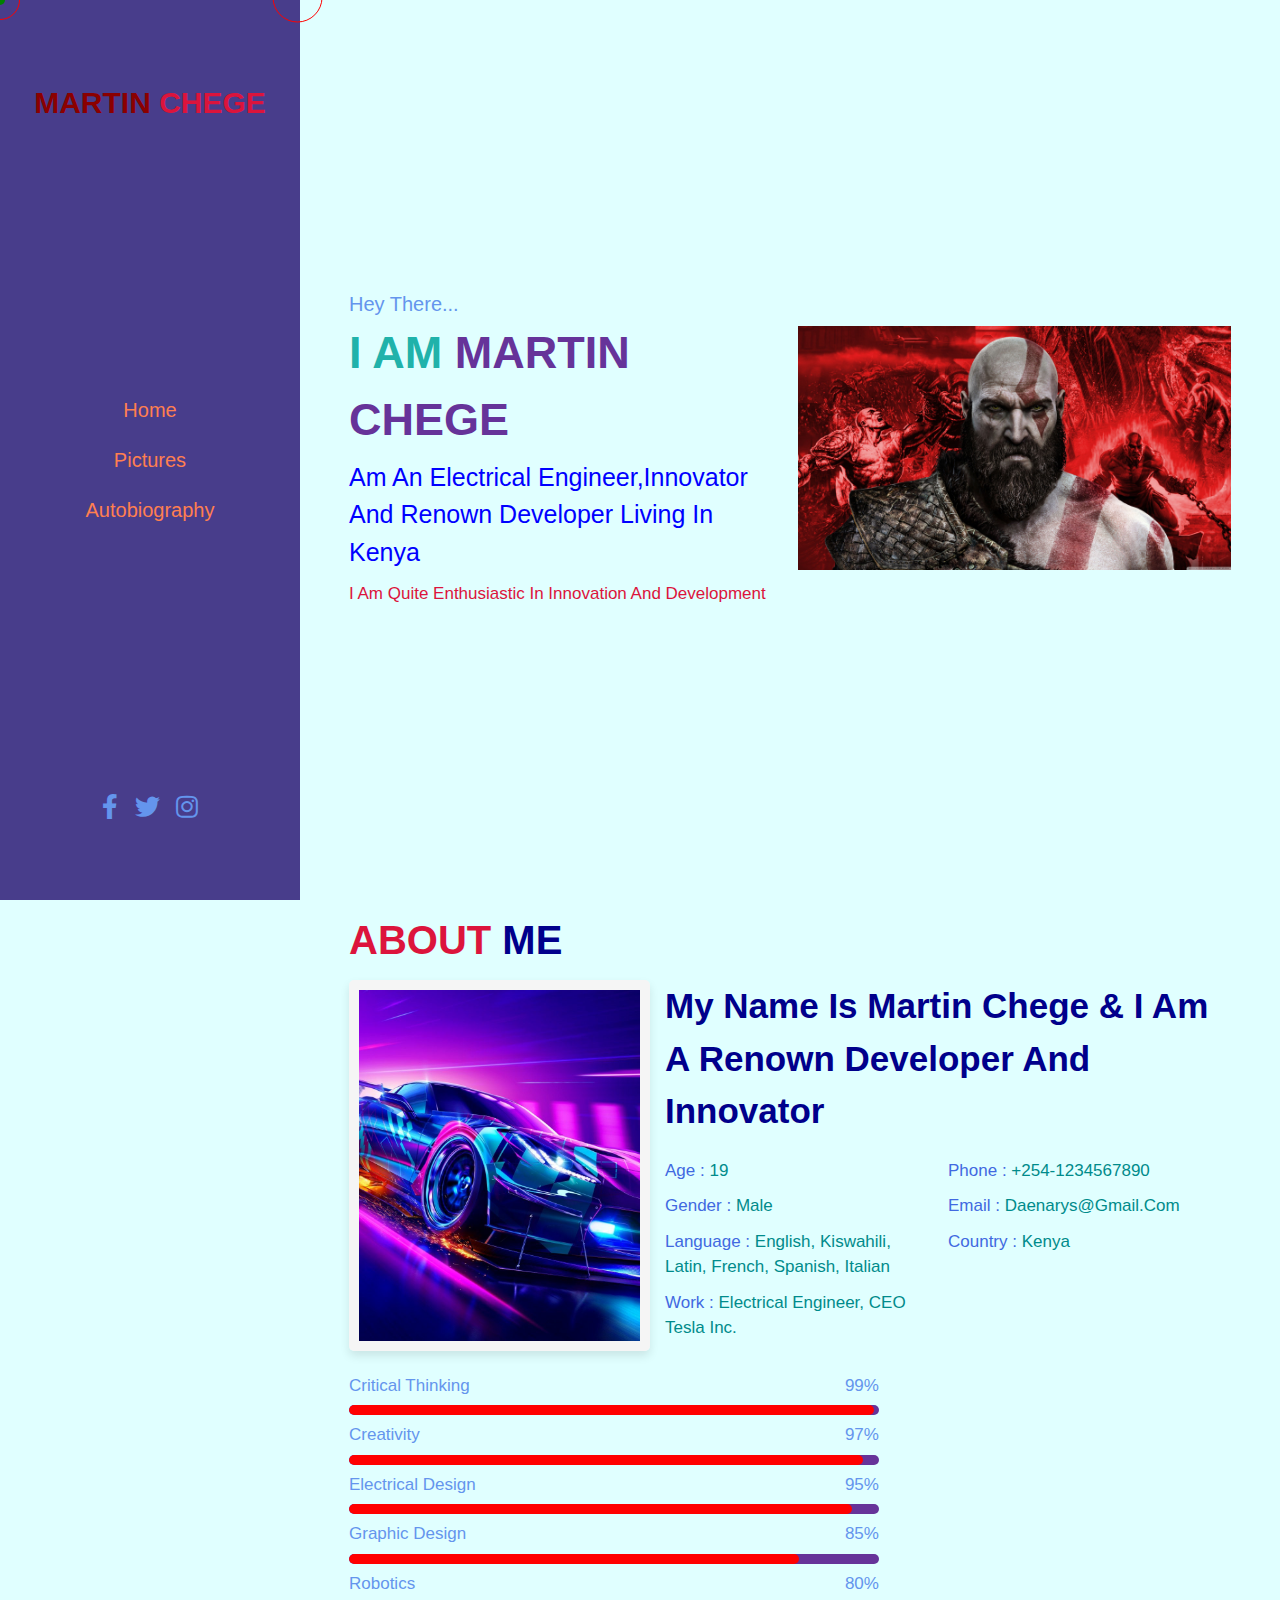
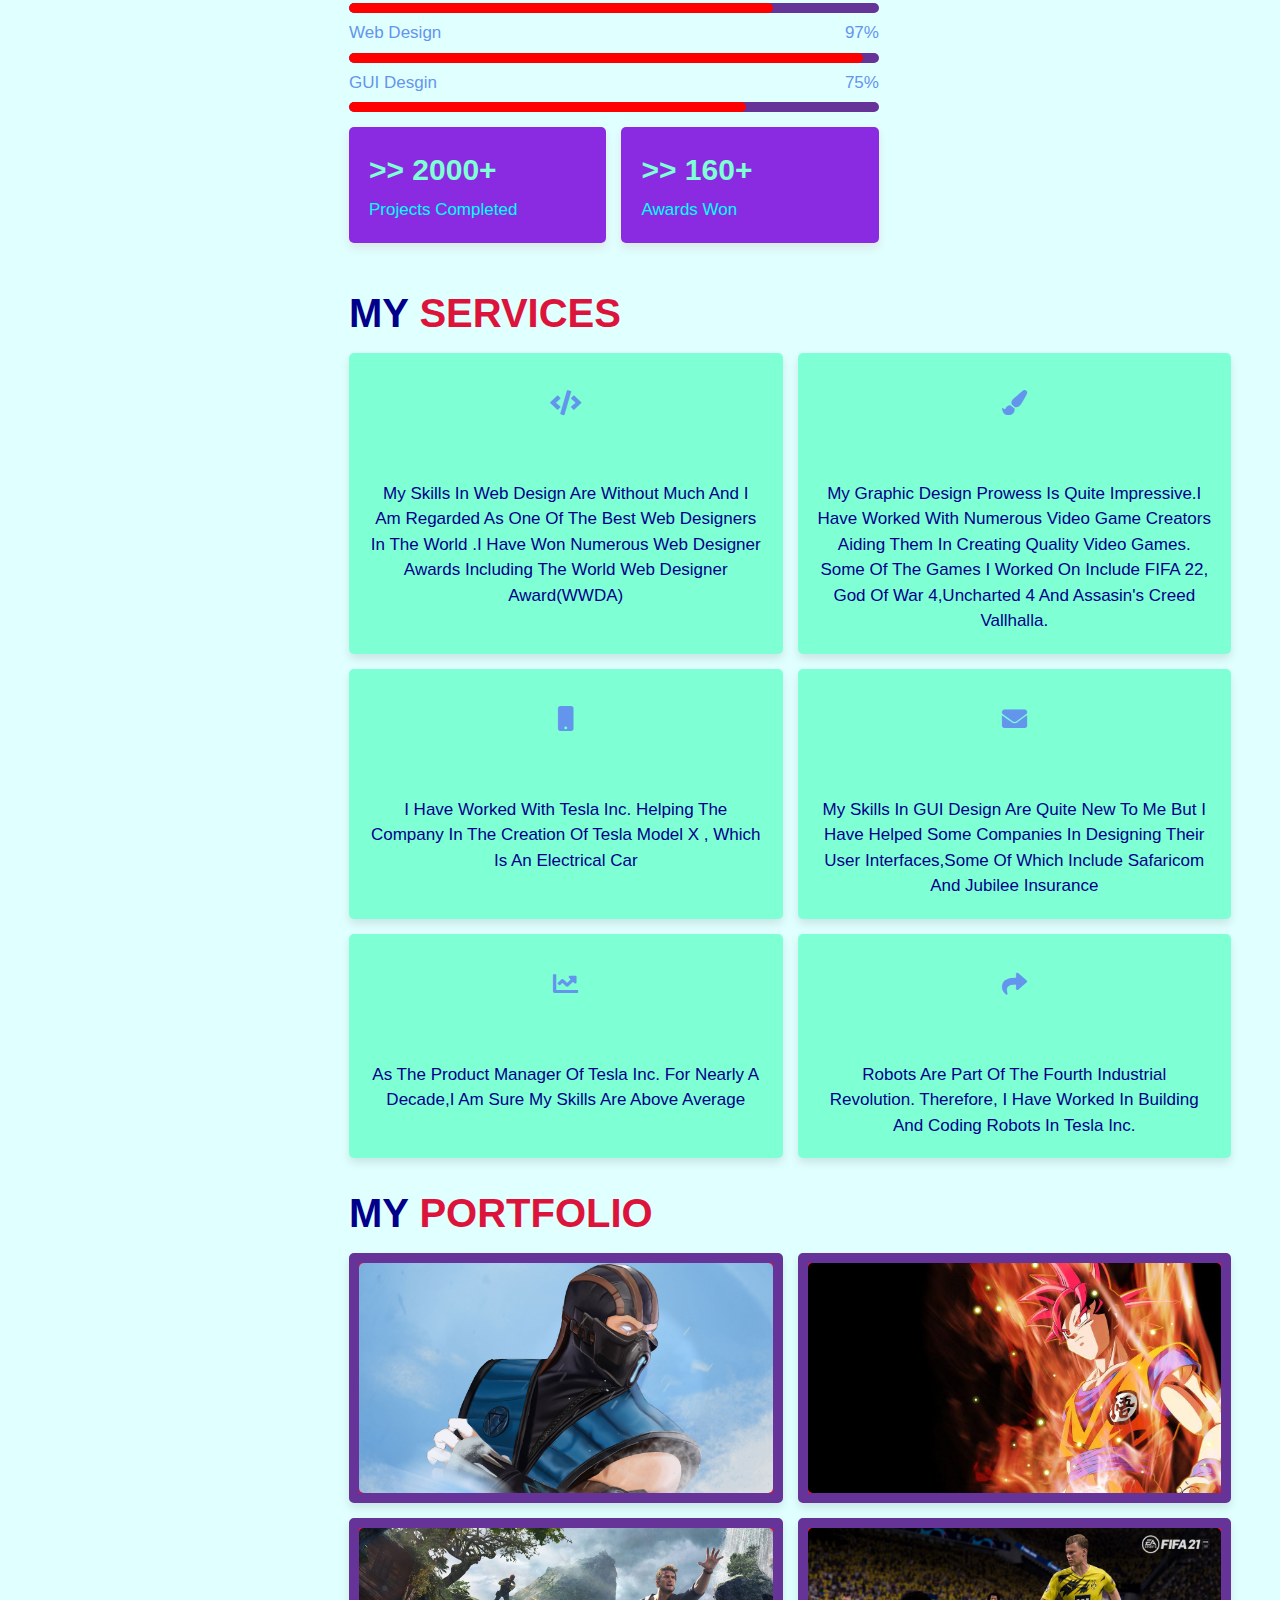
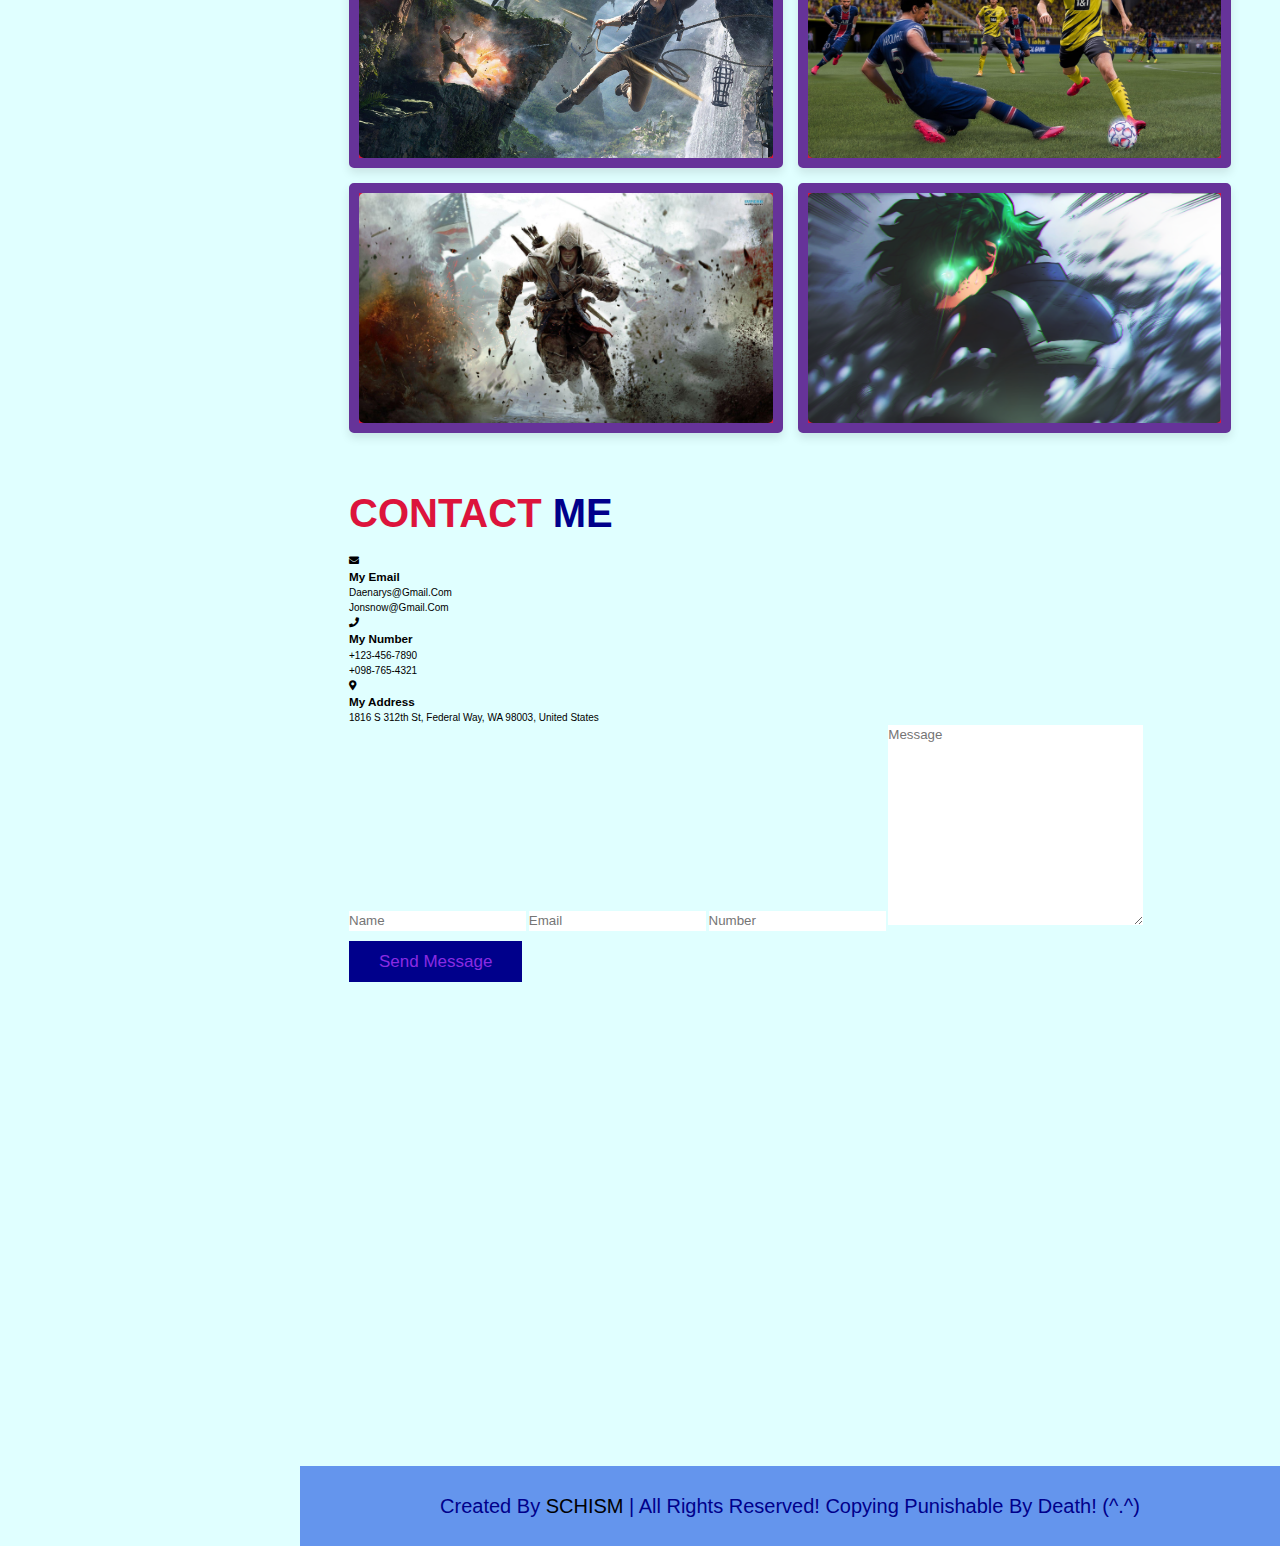
<file: portfolio/public/mato.html>
<!DOCTYPE html>
<html lang="en">
    <head>
        <meta charset="UTF-8">
        <meta http-equiv="X-UA-Compatible" content="IE=edge">
        <meta name="viewport" content="width=device-width, initial-scale=1.0">
        <title>Martin Chege</title>  
        <link rel="stylesheet" href="./mato.css">
        <link rel="stylesheet" href="https://cdnjs.cloudflare.com/ajax/libs/font-awesome/5.15.3/css/all.min.css">
    </head>

<body>
    <div class="cursor-1"></div>
    <div class="cursor-2"></div>
    <div class="cursor-3"></div>


 <div id="menu-bars" class="fas fa-bars"></div>

<header>
    <a href="#" class="logo"> <span>Martin</span> Chege </a>

    <nav class="navbar">
        <a href="mato.html">Home</a>
        <a href="pictures/">Pictures</a>
        <a href="autobiography.html">Autobiography</a>
    </nav>

    <div class="follow">
        <a href="https://www.facebook.com/" class="fab fa-facebook-f"></a>
        <a href="https://twitter.com/" class="fab fa-twitter"></a>
        <a href="https://www.instagram.com/cristiano/" class="fab fa-instagram"></a>
        
    </div>
</header>

<section class="home" id="home">

    <div class="content">
        <span class="hi"> Hey there... </span>
        <h3>I am <span>Martin Chege</span> </h3>
        <p class="info">Am an Electrical engineer,innovator and renown developer living in Kenya</p>
        <p class="text">I am quite enthusiastic in innovation and development</p>
    </div>

    <div class="image">
        <img src="wp5196763-kratos-desktop-wallpapers.jpg" alt="">
    </div>

</section>
<section class="about" id="about">

    <h1 class="heading"> About <span> Me </span> </h1>
    
    <div class="row-1">
    
        <div class="image">
            <img src="wp6774305-need-for-speed-desktop-wallpapers.jpg" alt="">
        </div>
    <div class="content">
     <h3> my name is Martin Chege & I am a renown developer and innovator</h3>
     <p></p>
     <div class="box-container">
        <div class="box">
            <p> <span> age : </span> 19</p>
            <p> <span> gender : </span> male </p>
            <p> <span> language : </span> English, Kiswahili, Latin, French, Spanish, Italian</p>
            <p> <span> work : </span> Electrical engineer, CEO Tesla Inc. </p>
         </div>
        <div class="box">
            <p> <span> phone : </span> +254-1234567890 </p>
            <p> <span> email : </span> daenarys@gmail.com</p>
            <p> <span> country : </span> Kenya </p>
        </div>
    </div>
</div>


<h1 class="heading"> <span> </span>  </h1>

<div class="row-2">

    <div class="skills">
        <div class="progress">
            <h3> Critical thinking <span> 99% </span> </h3>
            <div class="bar"> <span></span> </div>
        </div>
        <div class="progress">
            <h3> Creativity <span> 97% </span> </h3>
            <div class="bar"> <span></span> </div>
        </div>
        <div class="progress">
            <h3> Electrical Design<span> 95% </span> </h3>
            <div class="bar"> <span></span> </div>
        </div>
        <div class="progress">
            <h3> Graphic design <span> 85% </span> </h3>
            <div class="bar"> <span></span> </div>
        </div>
        <div class="progress">
            <h3> Robotics <span> 80% </span> </h3>
            <div class="bar"> <span></span> </div>
        </div>
        <div class="progress">
            <h3> Web design <span> 97% </span> </h3>
            <div class="bar"> <span></span> </div>
        </div>
        <div class="progress">
            <h3> GUI Desgin <span> 75% </span> </h3>
            <div class="bar"> <span></span> </div>
        </div>
    </div>

    <div class="box-container">
        <div class="box">
            <h3> >> 2000+ </h3>
            <p>projects completed</p>
        </div>
        <div class="box">
            <h3> >> 160+ </h3>
            <p>awards won</p>
        </div>

    </div>
 </div>
</section>

<section class="service" id="service">

    <h1 class="heading"> <span> my </span> services </h1>
    
        <div class="box-container">
    
            <div class="box">
                <i class="fas fa-code"></i>
                <h3>Web design</h3>
                <p>My skills in web design are without much and I am regarded as one of the best web designers in the world
                    .I have won numerous web designer awards including the World Web Designer Award(WWDA)
                </p>
            </div>
    
            <div class="box">
                <i class="fas fa-paint-brush"></i>
                <h3>Graphic design</h3>
                <p>My graphic design prowess is quite impressive.I have worked with numerous video game creators aiding them 
                 in creating quality video games. Some of the games I worked on include FIFA 22, God of War 4,Uncharted 4 and 
                 Assasin's creed Vallhalla.    
                </p>
            </div>
    
            <div class="box">
                <i class="fas fa-mobile"></i>
                <h3>Electrical design</h3>
                <p>I have worked with Tesla Inc.  helping the company in the creation of Tesla Model X , which is an electrical car </p>
            </div>
    
            <div class="box">
                <i class="fas fa-envelope"></i>
                <h3>GUI Design</h3>
                <p>My skills in GUI Design are quite new to me but I have helped some companies in designing their user interfaces,some of which
                    include Safaricom and Jubilee insurance
                </p>
            </div>
    
            <div class="box">
                <i class="fas fa-chart-line"></i>
                <h3>Product Management</h3>
                <p>As the product manager of Tesla Inc. for nearly a decade,I am sure my skills are above average</p>
            </div>
    
            <div class="box">
                <i class="fas fa-share"></i>
                <h3>Robotics </h3>
                <p>Robots are part of the fourth industrial revolution. Therefore, I have worked in building and coding robots 
                    in Tesla Inc.
                </p>
            </div>
    
        </div>
    
    </section>
    <section class="portfolio" id="portfolio">

        <h1 class="heading"> <span> my </span> portfolio </h1>
    
        <div class="box-container">
    
            <div class="box">
                <img src="subzero-6c-1366x768.jpg" alt="">
                <h3> project 01 </h3>
                <div class="icons">
                    <a href="#" class="fas fa-link"></a>
                    <a href="#" class="fas fa-share"></a>
                    <a href="#" class="fas fa-search"></a>
                </div>
            </div>
    
            <div class="box">
                <img src="wp2527187-dragon-ball-super-hd-wallpapers.jpg" alt="">
                <h3> project 02 </h3>
                <div class="icons">
                    <a href="#" class="fas fa-link"></a>
                    <a href="#" class="fas fa-share"></a>
                    <a href="#" class="fas fa-search"></a>
                </div>
            </div>
    
            <div class="box">
                <img src="wp3289814-uncharted-hd-wallpapers.jpg" alt="">
                <h3> project 03 </h3>
                <div class="icons">
                    <a href="#" class="fas fa-link"></a>
                    <a href="#" class="fas fa-share"></a>
                    <a href="#" class="fas fa-search"></a>
                </div>
            </div>
    
            <div class="box">
                <img src="wp8099633-fifa-21-ps5-wallpapers.jpg" alt="">
                <h3> project 04 </h3>
                <div class="icons">
                    <a href="#" class="fas fa-link"></a>
                    <a href="#" class="fas fa-share"></a>
                    <a href="#" class="fas fa-search"></a>
                </div>
            </div>
    
            <div class="box">
                <img src="0fJZh2k-assassins-creed-3-background.jpg" alt="">
                <h3> project 05 </h3>
                <div class="icons">
                    <a href="#" class="fas fa-link"></a>
                    <a href="#" class="fas fa-share"></a>
                    <a href="#" class="fas fa-search"></a>
                </div>
            </div>
    
            <div class="box">
                <img src="wp6331844-psycho-anime-face-4k-wallpapers.png" alt="">
                <h3> project 06 </h3>
                <div class="icons">
                    <a href="#" class="fas fa-link"></a>
                    <a href="#" class="fas fa-share"></a>
                    <a href="#" class="fas fa-search"></a>
                </div>
            </div>
    
        </div>
    
    </section>

    <section class="contact" id="contact">

        <h1 class="heading"> Contact <span> me </span> </h1>
    
        <div class="icons-container">
    
            <div class="icons">
                <i class="fas fa-envelope"></i>
                <h3>my email</h3>
                <p>daenarys@gmail.com</p>
                <p>jonsnow@gmail.com</p>
            </div>
    
            <div class="icons">
                <i class="fas fa-phone"></i>
                <h3>my number</h3>
                <p>+123-456-7890</p>
                <p>+098-765-4321</p>
            </div>
    
            <div class="icons">
                <i class="fas fa-map-marker-alt"></i>
                <h3>My address</h3>
                <p>1816 S 312th St, Federal Way, WA 98003, United States</p>
            </div>
    
        </div>
    
        <div class="row">
    
            <form action="">
    
                <input type="text" placeholder="name" class="box">
                <input type="email" placeholder="email" class="box">
                <input type="number" placeholder="number" class="box">
    
                <textarea name="" placeholder="message" id="" cols="30" rows="10"></textarea>
    
                <input type="submit" class="btn" value="send message">
    
            </form>
    
            <iframe src="https://www.google.com/maps/embed?pb=!1m18!1m12!1m3!1d28178.81980808777!2d-122.31666720805383!3d47.31597280215162!2m3!1f0!2f0!3f0!3m2!1i1024!2i768!4f13.1!3m3!1m2!1s0x54905817fd0d36db%3A0xd4d9d813280ec095!2sFederal%20Way%2C%20WA%2C%20USA!5e0!3m2!1sen!2ske!4v1657769615747!5m2!1sen!2ske" width="600" height="450" style="border:0;" allowfullscreen="" loading="lazy" referrerpolicy="no-referrer-when-downgrade"></iframe>
    
        </div>
    
    
    </section>
    
    

    <footer class="footer"> created by <span> SCHISM </span> | All rights reserved! Copying punishable by death!  (^.^) </footer>
























































</body>
























</html>
</file>
<file: portfolio/public/mato.css>
@import url('https://fonts.googleapis.com/css2?family=Roboto:wght@100;300;400;500;700&display=swap');

:root{
    background-color: lightblue;
}

*{
    font-family: 'Segoe UI', Tahoma, Geneva, Verdana, sans-serif;
    margin:0; padding:0;
    box-sizing: border-box;
    outline: none; border:none;
    text-decoration: none;
    text-transform: capitalize;
    transition: all .2s linear;
    line-height: 1.5;
}
html{
    font-size: 62.5%;
    overflow-x: hidden;
    scroll-behavior: smooth;
}
body{
    background:lightcyan;
    padding-left: 30rem;
}
section{
    padding:1rem 5%;
    min-height: 100vh;
}
.heading{
    font-size: 4rem;
    padding-bottom: 1rem;
    color:crimson;
    text-transform :uppercase ;
}
.heading span{
    color:darkblue;
    text-transform: uppercase;
}
.btn{
    display: inline-block;
    margin-top: 1rem;
    padding:.8rem 3rem;
    background:darkblue;
    color:blueviolet;
    cursor: pointer;
    font-size: 1.7rem;
}
.btn:hover{
    background:lightseagreen;
    letter-spacing: .2rem;
}
header{
    position: fixed;
    top:0; left:0; bottom:0;
    background:darkslateblue;
    display: flex;
    align-items: center;
    justify-content: space-between;
    z-index: 1000;
    flex-flow: column;
    padding:8rem 2rem;
    width:30rem;
    text-align: center;
}
header .logo{
    text-transform:uppercase;
    text-decoration: solid;
    color:crimson;
    font-size: 3rem;
    font-weight: bolder;
}
header .logo span{
    text-transform: uppercase;
    color:darkred;
}
header .navbar a{
    display: block;
    font-size: 2rem;
    color:coral;
    margin:2rem 0;
}

header .navbar a:hover{
    letter-spacing: .2rem;
    color:yellowgreen;
}

header .follow a{
    font-size: 2.5rem;
    color:cornflowerblue;
    margin:0 .7rem;
}

header .follow a:hover{
    color:burlywood;
}
#menu-bars{
    position: fixed;
    top:1rem; right: 1rem;
    z-index: 10000;
    background:cornflowerblue;
    color:black;
    border-radius: .5rem;
    padding:1rem 1.5rem;
    font-size: 3rem;
    cursor:pointer;
    display: none;
}
.cursor-1{
    position: absolute;
    top:0; left:0;
    height:1rem; width:1rem;
    background:green;
    pointer-events: none;
    transform: translate(-50%, -50%);
    border-radius: 50%;
    z-index: 10000;
}
.cursor-1.active{
    height:7rem;
    width:7rem;
    opacity: .3;
}
.cursor-2{
    position: absolute;
    top:0; left:0;
    height:4rem; width:4rem;
    border:.1rem solid red;
    pointer-events: none;
    transform: translate(-50%, -50%);
    border-radius: 50%;
    z-index: 10000;
    transition: .3s linear;
}

.cursor-2.active{
    display: none;
}
.cursor-3{
    position: absolute;
    top:1; left:1;
    height:5rem; width:5rem;
    border:.1rem solid red;
    pointer-events: none;
    transform: translate(-55%, -55%);
    border-radius: 55%;
    z-index: 15000;
    transition: .4s linear;
}

.cursor-3.active{
    display: none;
}
.home{

    display: flex;
    align-items: center;
    flex-wrap: wrap;
    gap:1.5rem;
}
.home .image{
    flex:1 1 40rem;
}

.home .image img{
    width:100%;
}

.home .content{
    flex:1 1 40rem;
}

.home .content .hi{
    font-size: 2rem;
    color:cornflowerblue;
}

.home .content h3{
    font-size: 4.5rem;
    color:lightseagreen;
    text-transform: uppercase;
}

.home .content h3 span{
    color:rebeccapurple;
    text-transform: uppercase;
}

.home .content .info{
    font-size: 2.5rem;
    color:blue;
    padding:.5rem 0;
}

.home .content .text{
    font-size: 1.7rem;
    color:crimson;
    padding:.5rem 0;
}
.about .row-1{
    display: flex;
    flex-wrap: wrap;
    gap:1.5rem;
    padding-bottom: 2rem;
}

.about .row-1 .image{
    flex:1 1 25rem;
}

.about .row-1 .image img{
    height: 100%;
    width:100%;
    object-fit: cover;
    border:1rem solid whitesmoke;
    border-radius: .5rem;
    box-shadow: 0 .5rem 1rem rgba(0,0,0,.1);
}

.about .row-1 .content{
    flex:1 1 50rem;
}

.about .row-1 .content h3{
    color:darkblue;
    font-size: 3.5rem;
}

.about .row-1 .content p{
    color:darkcyan;
    font-size: 1.7rem;
    padding:.5rem 0;
}

.about .row-1 .content .box-container{
    display: flex;
    flex-wrap: wrap;
    gap:1.5rem;
    padding: 0.5rem 0;
}

.about .row-1 .content .box-container .box{
    flex:1 1 20rem;
}

.about .row-1 .content .box-container .box span{
    color:royalblue;
}

.about .row-2{
    display: flex;
    flex-wrap: wrap;
    gap:1.5rem;
    align-items: center;
}

.about .row-2 .skills{
    flex:1 1 50rem;
}

.about .row-2 .skills .progress{
    padding:2rem 2;
}

.about .row-2 .skills .progress h3{
    display: flex;
    justify-content: space-between;
    padding:.7rem 0;
    font-size: 1.7rem;
    color:cornflowerblue;
    font-weight: 400;
}

.about .row-2 .skills .progress .bar{
    width:100%;
    background:rebeccapurple;
    overflow:hidden;
    height:1rem;
    border-radius: 50rem;
}

.about .row-2 .skills .progress .bar span{
    display:block;
    height:100%;
    background:red;
    border-radius: 50rem;
}

.about .row-2 .skills .progress:nth-child(1) .bar span{
    width:99%;
}

.about .row-2 .skills .progress:nth-child(2) .bar span{
    width:97%;
}

.about .row-2 .skills .progress:nth-child(3) .bar span{
    width:95%;
}

.about .row-2 .skills .progress:nth-child(4) .bar span{
    width:85%;
}
.about .row-2 .skills .progress:nth-child(5) .bar span{
    width:80%;
}
.about .row-2 .skills .progress:nth-child(6) .bar span{
    width:97%;
}
.about .row-2 .skills .progress:nth-child(7) .bar span{
    width:75%;
}

.about .row-2 .box-container{
    flex:1 1 40rem;
    display: flex;
    flex-wrap: wrap;
    gap:1.5rem;
}

.about .row-2 .box-container .box{
    flex:1 1 15rem;
    background:blueviolet;
    padding:2rem;
    border-radius: .5rem;
    box-shadow: 0 .5rem 1rem rgba(182, 17, 17, 0.1);
}

.about .row-2 .box-container .box h3{
    color:aquamarine;
    font-size: 3rem;
}

.about .row-2 .box-container .box p{
    color:aqua;
    font-size: 1.7rem;
    padding-top: .5rem;
}
.service .box-container{
    display: flex;
    flex-wrap: wrap;
    gap:1.5rem;
}

.service .box-container .box{
    flex:1 1 30rem;
    text-align: center;
    padding:2rem;
    background:aquamarine;
    border-radius: .5rem;
    box-shadow:0 .5rem 1rem rgba(0,0,0,.1);
}

.service .box-container .box i{
    height:6rem;
    width:6rem;
    line-height: 6rem;
    font-size: 2.5rem;
    color:cornflowerblue;
    background:var(--main-color);
    border-radius: 50%;
}

.service .box-container .box h3{
    color:aquamarine;
    font-size: 2.2rem;
    padding-top: 1rem;
}

.service .box-container .box p{
    color:darkblue;
    font-size: 1.7rem;
    padding-top: .5rem;
}
.portfolio .box-container{
    display: flex;
    flex-wrap: wrap;
    gap:1.5rem;
}

.portfolio .box-container .box{
    flex:1 1 30rem;
    height:25rem;
    position: relative;
    overflow:hidden;
    border:1rem solid rebeccapurple;
    box-shadow: 0 .5rem 1rem rgba(0,0,0,.1);
    background:crimson;
    border-radius: .5rem;
}

.portfolio .box-container .box img{
    height:100%;
    width:100%;
    object-fit: cover;
    border-radius: .5rem;
    position: relative;
    z-index: 1;
}

.portfolio .box-container .box:hover img{
    height:75%;
    width:75%;
}

.portfolio .box-container .box h3{
    position: absolute;
    bottom:.5rem; left:1rem;
    font-size: 2.5rem;
    color:cornflowerblue;
    text-transform: uppercase;
}

.portfolio .box-container .box .icons{
    position: absolute;
    top:1rem; right:1rem;
}

.portfolio .box-container .box .icons a{
    display: block;
    height:4rem;
    width:4rem;
    border-radius: .5rem;
    background:aquamarine;
    color:aquamarine;
    font-size: 1.7rem;
    line-height: 4rem;
    text-align: center;
    margin-bottom: 1rem;
}

.portfolio .box-container .box .icons a:hover{
    background:rebeccapurple;
    color:darkblue;
}


.footer{
    margin-top: 2rem;
    font-size: 2rem;
    padding:2.5rem;
    text-align: center;
    color:darkblue;
    background: cornflowerblue;
}

.footer span{
    color:black;
}
@media (max-width:991px){

    html{
        font-size: 55%;
    }
    
    body{
        padding: 0;
    }

    #menu-bars{
        display: initial;
    }

    header{
        left:-120%;
    }

    header.active{
        left:0%;
    }

    .cursor-1,
    .cursor-2,
    .cursor-3{
        display: none;
    }

}

@media (max-width:450px){

    html{
        font-size: 50%;
    }

    header{
        width:100%;
    }
}
</file>
